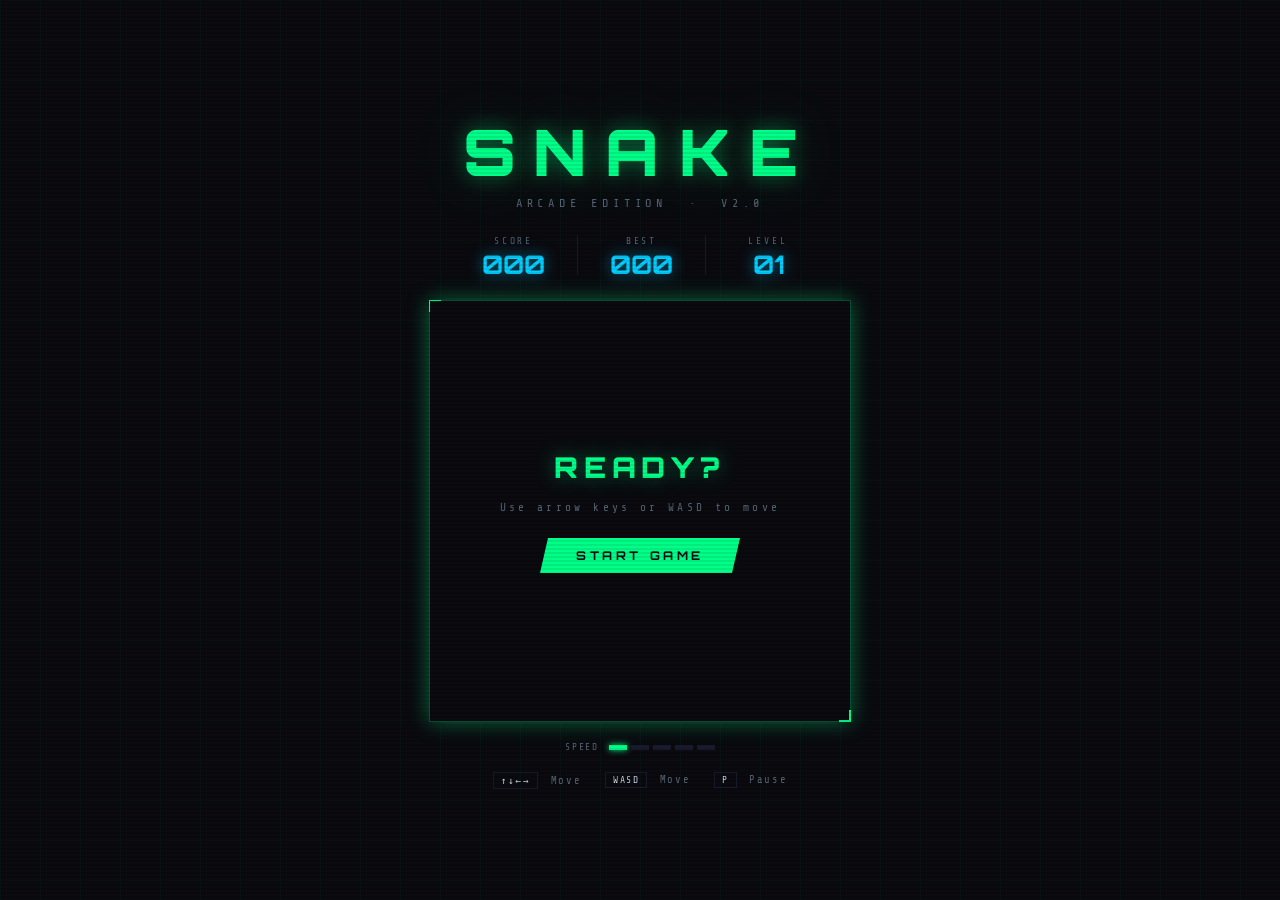
<file: HTMl/Aipage.HTML>
<!DOCTYPE html>
<html lang="en">
<head>
  <meta charset="UTF-8" />
  <meta name="viewport" content="width=device-width, initial-scale=1.0"/>
  <title>SNAKE</title>
  <link href="https://fonts.googleapis.com/css2?family=Share+Tech+Mono&family=Orbitron:wght@400;700;900&display=swap" rel="stylesheet"/>
  <style>
    :root {
      --bg: #0a0a0f;
      --panel: #0f0f1a;
      --border: #1a1a2e;
      --accent: #00ff88;
      --accent-dim: #00ff8844;
      --accent2: #ff2d55;
      --accent3: #00cfff;
      --text: #c8d8e8;
      --text-dim: #556677;
      --snake-head: #00ff88;
      --snake-body: #00cc66;
      --food: #ff2d55;
      --glow: 0 0 20px #00ff8866;
      --glow2: 0 0 20px #ff2d5566;
    }

    * { margin: 0; padding: 0; box-sizing: border-box; }

    body {
      background: var(--bg);
      color: var(--text);
      font-family: 'Share Tech Mono', monospace;
      min-height: 100vh;
      display: flex;
      flex-direction: column;
      align-items: center;
      justify-content: center;
      overflow: hidden;
    }

    body::before {
      content: '';
      position: fixed;
      inset: 0;
      background: repeating-linear-gradient(
        0deg,
        transparent,
        transparent 2px,
        rgba(0,0,0,0.08) 2px,
        rgba(0,0,0,0.08) 4px
      );
      pointer-events: none;
      z-index: 100;
    }

    body::after {
      content: '';
      position: fixed;
      inset: 0;
      background-image:
        linear-gradient(rgba(0,255,136,0.03) 1px, transparent 1px),
        linear-gradient(90deg, rgba(0,255,136,0.03) 1px, transparent 1px);
      background-size: 40px 40px;
      pointer-events: none;
      z-index: 0;
    }

    .container {
      position: relative;
      z-index: 10;
      display: flex;
      flex-direction: column;
      align-items: center;
      gap: 20px;
    }

    header { text-align: center; }

    h1 {
      font-family: 'Orbitron', sans-serif;
      font-weight: 900;
      font-size: clamp(2.5rem, 6vw, 4rem);
      letter-spacing: 0.3em;
      color: var(--accent);
      text-shadow: var(--glow), 0 0 60px #00ff8833;
      animation: flicker 6s infinite;
    }

    @keyframes flicker {
      0%, 97%, 100% { opacity: 1; }
      98% { opacity: 0.85; }
      99% { opacity: 1; }
      99.5% { opacity: 0.9; }
    }

    .tagline {
      font-size: 0.75rem;
      letter-spacing: 0.4em;
      color: var(--text-dim);
      margin-top: 4px;
      text-transform: uppercase;
    }

    .stats {
      display: flex;
      gap: 32px;
      align-items: center;
    }

    .stat-block { text-align: center; }

    .stat-label {
      font-size: 0.6rem;
      letter-spacing: 0.3em;
      color: var(--text-dim);
      text-transform: uppercase;
    }

    .stat-value {
      font-family: 'Orbitron', sans-serif;
      font-size: 1.6rem;
      font-weight: 700;
      color: var(--accent3);
      text-shadow: 0 0 15px #00cfff88;
      min-width: 60px;
      display: block;
    }

    .stat-divider {
      width: 1px;
      height: 40px;
      background: var(--border);
    }

    .canvas-wrap {
      position: relative;
      border: 1px solid var(--accent-dim);
      box-shadow: var(--glow), inset 0 0 60px rgba(0,255,136,0.02);
      background: var(--panel);
    }

    .canvas-wrap::before,
    .canvas-wrap::after {
      content: '';
      position: absolute;
      width: 10px;
      height: 10px;
      border-color: var(--accent);
      border-style: solid;
    }
    .canvas-wrap::before {
      top: -1px; left: -1px;
      border-width: 2px 0 0 2px;
    }
    .canvas-wrap::after {
      bottom: -1px; right: -1px;
      border-width: 0 2px 2px 0;
    }

    canvas { display: block; }

    .overlay {
      position: absolute;
      inset: 0;
      display: flex;
      flex-direction: column;
      align-items: center;
      justify-content: center;
      background: rgba(10,10,15,0.92);
      gap: 16px;
      transition: opacity 0.3s;
    }

    .overlay.hidden { display: none; }

    .overlay-title {
      font-family: 'Orbitron', sans-serif;
      font-size: 1.8rem;
      font-weight: 900;
      letter-spacing: 0.2em;
    }

    .overlay-title.green { color: var(--accent); text-shadow: var(--glow); }
    .overlay-title.red { color: var(--accent2); text-shadow: var(--glow2); }

    .overlay-sub {
      font-size: 0.7rem;
      letter-spacing: 0.3em;
      color: var(--text-dim);
    }

    .final-score {
      font-family: 'Orbitron', sans-serif;
      font-size: 3rem;
      font-weight: 700;
      color: var(--accent3);
      text-shadow: 0 0 20px #00cfff88;
    }

    .btn {
      margin-top: 8px;
      padding: 10px 36px;
      font-family: 'Orbitron', sans-serif;
      font-size: 0.75rem;
      font-weight: 700;
      letter-spacing: 0.3em;
      color: var(--bg);
      background: var(--accent);
      border: none;
      cursor: pointer;
      clip-path: polygon(8px 0%, 100% 0%, calc(100% - 8px) 100%, 0% 100%);
      transition: all 0.15s;
      text-transform: uppercase;
    }

    .btn:hover {
      background: #fff;
      box-shadow: 0 0 30px var(--accent);
      transform: scale(1.04);
    }

    .controls {
      display: flex;
      gap: 24px;
      font-size: 0.65rem;
      color: var(--text-dim);
      letter-spacing: 0.15em;
    }

    .key {
      display: inline-block;
      border: 1px solid var(--border);
      padding: 2px 7px;
      color: var(--text);
      font-size: 0.6rem;
      margin-right: 5px;
    }

    .speed-bar {
      display: flex;
      align-items: center;
      gap: 10px;
      font-size: 0.6rem;
      color: var(--text-dim);
      letter-spacing: 0.2em;
    }

    .speed-pips { display: flex; gap: 4px; }

    .pip {
      width: 18px;
      height: 5px;
      background: var(--border);
      transition: background 0.3s;
    }
    .pip.active { background: var(--accent); box-shadow: 0 0 6px var(--accent); }

    #particles {
      position: fixed;
      inset: 0;
      pointer-events: none;
      z-index: 5;
    }
  </style>
</head>
<body>

<canvas id="particles"></canvas>

<div class="container">
  <header>
    <h1>SNAKE</h1>
    <p class="tagline">arcade edition &nbsp;·&nbsp; v2.0</p>
  </header>

  <div class="stats">
    <div class="stat-block">
      <span class="stat-label">Score</span>
      <span class="stat-value" id="scoreDisplay">000</span>
    </div>
    <div class="stat-divider"></div>
    <div class="stat-block">
      <span class="stat-label">Best</span>
      <span class="stat-value" id="bestDisplay">000</span>
    </div>
    <div class="stat-divider"></div>
    <div class="stat-block">
      <span class="stat-label">Level</span>
      <span class="stat-value" id="levelDisplay">01</span>
    </div>
  </div>

  <div class="canvas-wrap">
    <canvas id="game" width="420" height="420"></canvas>

    <div class="overlay" id="startScreen">
      <div class="overlay-title green">READY?</div>
      <div class="overlay-sub">Use arrow keys or WASD to move</div>
      <button class="btn" id="startBtn">START GAME</button>
    </div>

    <div class="overlay hidden" id="gameOverScreen">
      <div class="overlay-title red">GAME OVER</div>
      <div class="final-score" id="finalScore">0</div>
      <div class="overlay-sub">SCORE</div>
      <button class="btn" id="restartBtn">PLAY AGAIN</button>
    </div>
  </div>

  <div class="speed-bar">
    <span>SPEED</span>
    <div class="speed-pips" id="speedPips">
      <div class="pip active"></div>
      <div class="pip"></div>
      <div class="pip"></div>
      <div class="pip"></div>
      <div class="pip"></div>
    </div>
  </div>

  <div class="controls">
    <span><span class="key">↑↓←→</span> Move</span>
    <span><span class="key">WASD</span> Move</span>
    <span><span class="key">P</span> Pause</span>
  </div>
</div>

<script>
  const COLS = 21, ROWS = 21;
  const CELL = 20;
  const SPEEDS = [140, 120, 100, 80, 65];

  const canvas = document.getElementById('game');
  const ctx = canvas.getContext('2d');

  let snake, dir, nextDir, food, score, best, level, gameLoop, running, paused;

  function init() {
    snake = [
      { x: 10, y: 10 },
      { x: 9,  y: 10 },
      { x: 8,  y: 10 },
    ];
    dir = { x: 1, y: 0 };
    nextDir = { x: 1, y: 0 };
    score = 0;
    level = 1;
    running = true;
    paused = false;
    best = parseInt(localStorage.getItem('snakeBest') || '0');
    updateUI();
    placeFood();
    clearInterval(gameLoop);
    tick();
  }

  function tick() {
    if (!running || paused) return;
    update();
    draw();
    gameLoop = setTimeout(tick, SPEEDS[Math.min(level - 1, SPEEDS.length - 1)]);
  }

  function update() {
    dir = { ...nextDir };
    const head = { x: snake[0].x + dir.x, y: snake[0].y + dir.y };

    if (head.x < 0 || head.x >= COLS || head.y < 0 || head.y >= ROWS) {
      endGame(); return;
    }
    if (snake.some(s => s.x === head.x && s.y === head.y)) {
      endGame(); return;
    }

    snake.unshift(head);

    if (head.x === food.x && head.y === food.y) {
      score += level * 10;
      level = Math.floor(score / 80) + 1;
      updateUI();
      updateSpeedPips();
      spawnFoodParticles();
      placeFood();
    } else {
      snake.pop();
    }
  }

  function placeFood() {
    let pos;
    do {
      pos = { x: Math.floor(Math.random() * COLS), y: Math.floor(Math.random() * ROWS) };
    } while (snake.some(s => s.x === pos.x && s.y === pos.y));
    food = pos;
    food.pulse = 0;
  }

  function draw() {
    ctx.fillStyle = '#0f0f1a';
    ctx.fillRect(0, 0, canvas.width, canvas.height);
    drawGrid();
    drawFood();
    drawSnake();
  }

  function drawGrid() {
    ctx.strokeStyle = 'rgba(0,255,136,0.04)';
    ctx.lineWidth = 0.5;
    for (let x = 0; x <= COLS; x++) {
      ctx.beginPath();
      ctx.moveTo(x * CELL, 0);
      ctx.lineTo(x * CELL, canvas.height);
      ctx.stroke();
    }
    for (let y = 0; y <= ROWS; y++) {
      ctx.beginPath();
      ctx.moveTo(0, y * CELL);
      ctx.lineTo(canvas.width, y * CELL);
      ctx.stroke();
    }
  }

  function drawSnake() {
    snake.forEach((seg, i) => {
      const x = seg.x * CELL, y = seg.y * CELL;
      const ratio = i / snake.length;
      const alpha = 1 - ratio * 0.55;

      if (i === 0) {
        ctx.shadowColor = '#00ff88';
        ctx.shadowBlur = 18;
        ctx.fillStyle = '#00ff88';
      } else {
        ctx.shadowColor = '#00cc66';
        ctx.shadowBlur = 6;
        ctx.fillStyle = `rgba(0, ${Math.floor(180 - ratio * 60)}, ${Math.floor(80 - ratio * 20)}, ${alpha})`;
      }

      const pad = i === 0 ? 1 : 2;
      roundRect(ctx, x + pad, y + pad, CELL - pad * 2, CELL - pad * 2, i === 0 ? 4 : 3);
      ctx.fill();
      ctx.shadowBlur = 0;

      if (i === 0) {
        ctx.fillStyle = '#0a0a0f';
        const eyeSize = 2.5;
        let ex1, ey1, ex2, ey2;
        if (dir.x === 1)       { ex1 = x+14; ey1 = y+5;  ex2 = x+14; ey2 = y+12; }
        else if (dir.x === -1) { ex1 = x+4;  ey1 = y+5;  ex2 = x+4;  ey2 = y+12; }
        else if (dir.y === -1) { ex1 = x+5;  ey1 = y+4;  ex2 = x+12; ey2 = y+4; }
        else                   { ex1 = x+5;  ey1 = y+14; ex2 = x+12; ey2 = y+14; }
        ctx.beginPath(); ctx.arc(ex1, ey1, eyeSize, 0, Math.PI*2); ctx.fill();
        ctx.beginPath(); ctx.arc(ex2, ey2, eyeSize, 0, Math.PI*2); ctx.fill();
      }
    });
  }

  function drawFood() {
    food.pulse = (food.pulse || 0) + 0.1;
    const px = food.x * CELL + CELL / 2;
    const py = food.y * CELL + CELL / 2;
    const pulse = Math.sin(food.pulse) * 2;
    const r = 6 + pulse;

    ctx.shadowColor = '#ff2d55';
    ctx.shadowBlur = 20 + pulse * 3;

    const grad = ctx.createRadialGradient(px - 2, py - 2, 1, px, py, r);
    grad.addColorStop(0, '#ff8899');
    grad.addColorStop(1, '#ff2d55');
    ctx.fillStyle = grad;
    ctx.beginPath();
    ctx.arc(px, py, r, 0, Math.PI * 2);
    ctx.fill();
    ctx.shadowBlur = 0;

    ctx.fillStyle = 'rgba(255,255,255,0.35)';
    ctx.beginPath();
    ctx.arc(px - 2, py - 2, 2.5, 0, Math.PI * 2);
    ctx.fill();
  }

  function roundRect(ctx, x, y, w, h, r) {
    ctx.beginPath();
    ctx.moveTo(x + r, y);
    ctx.lineTo(x + w - r, y);
    ctx.quadraticCurveTo(x + w, y, x + w, y + r);
    ctx.lineTo(x + w, y + h - r);
    ctx.quadraticCurveTo(x + w, y + h, x + w - r, y + h);
    ctx.lineTo(x + r, y + h);
    ctx.quadraticCurveTo(x, y + h, x, y + h - r);
    ctx.lineTo(x, y + r);
    ctx.quadraticCurveTo(x, y, x + r, y);
    ctx.closePath();
  }

  function updateUI() {
    document.getElementById('scoreDisplay').textContent = String(score).padStart(3, '0');
    document.getElementById('bestDisplay').textContent = String(Math.max(score, best)).padStart(3, '0');
    document.getElementById('levelDisplay').textContent = String(level).padStart(2, '0');
  }

  function updateSpeedPips() {
    const pips = document.querySelectorAll('.pip');
    const active = Math.min(level, pips.length);
    pips.forEach((p, i) => p.classList.toggle('active', i < active));
  }

  function endGame() {
    running = false;
    clearTimeout(gameLoop);
    if (score > best) {
      best = score;
      localStorage.setItem('snakeBest', best);
    }
    updateUI();
    document.getElementById('finalScore').textContent = score;
    document.getElementById('gameOverScreen').classList.remove('hidden');

    let flashes = 0;
    const flash = setInterval(() => {
      ctx.fillStyle = `rgba(255, 45, 85, ${0.15 - flashes * 0.02})`;
      ctx.fillRect(0, 0, canvas.width, canvas.height);
      if (++flashes > 6) clearInterval(flash);
    }, 60);
  }

  // Particles
  const pCanvas = document.getElementById('particles');
  const pCtx = pCanvas.getContext('2d');
  let particles = [];

  function resizeParticles() {
    pCanvas.width = window.innerWidth;
    pCanvas.height = window.innerHeight;
  }
  resizeParticles();
  window.addEventListener('resize', resizeParticles);

  function spawnFoodParticles() {
    const rect = canvas.getBoundingClientRect();
    const fx = rect.left + food.x * CELL + CELL / 2;
    const fy = rect.top + food.y * CELL + CELL / 2;
    for (let i = 0; i < 14; i++) {
      const angle = Math.random() * Math.PI * 2;
      const speed = 1.5 + Math.random() * 3;
      particles.push({
        x: fx, y: fy,
        vx: Math.cos(angle) * speed,
        vy: Math.sin(angle) * speed,
        life: 1,
        decay: 0.025 + Math.random() * 0.02,
        size: 2 + Math.random() * 3,
        color: Math.random() > 0.5 ? '#ff2d55' : '#ff8899'
      });
    }
  }

  function animateParticles() {
    pCtx.clearRect(0, 0, pCanvas.width, pCanvas.height);
    particles = particles.filter(p => p.life > 0);
    particles.forEach(p => {
      p.x += p.vx;
      p.y += p.vy;
      p.vy += 0.08;
      p.life -= p.decay;
      pCtx.globalAlpha = Math.max(0, p.life);
      pCtx.fillStyle = p.color;
      pCtx.beginPath();
      pCtx.arc(p.x, p.y, p.size * p.life, 0, Math.PI * 2);
      pCtx.fill();
    });
    pCtx.globalAlpha = 1;
    requestAnimationFrame(animateParticles);
  }
  animateParticles();

  // Input
  document.addEventListener('keydown', e => {
    const map = {
      ArrowUp: {x:0,y:-1}, ArrowDown: {x:0,y:1},
      ArrowLeft: {x:-1,y:0}, ArrowRight: {x:1,y:0},
      w: {x:0,y:-1}, s: {x:0,y:1}, a: {x:-1,y:0}, d: {x:1,y:0},
      W: {x:0,y:-1}, S: {x:0,y:1}, A: {x:-1,y:0}, D: {x:1,y:0},
    };
    if (map[e.key]) {
      const nd = map[e.key];
      if (nd.x !== -dir.x || nd.y !== -dir.y) nextDir = nd;
      e.preventDefault();
    }
    if ((e.key === 'p' || e.key === 'P') && running) {
      paused = !paused;
      if (!paused) tick();
    }
  });

  // Touch support
  let touchStart = null;
  canvas.addEventListener('touchstart', e => {
    touchStart = { x: e.touches[0].clientX, y: e.touches[0].clientY };
    e.preventDefault();
  }, { passive: false });
  canvas.addEventListener('touchend', e => {
    if (!touchStart) return;
    const dx = e.changedTouches[0].clientX - touchStart.x;
    const dy = e.changedTouches[0].clientY - touchStart.y;
    if (Math.abs(dx) > Math.abs(dy)) {
      const nd = dx > 0 ? {x:1,y:0} : {x:-1,y:0};
      if (nd.x !== -dir.x) nextDir = nd;
    } else {
      const nd = dy > 0 ? {x:0,y:1} : {x:0,y:-1};
      if (nd.y !== -dir.y) nextDir = nd;
    }
    touchStart = null;
    e.preventDefault();
  }, { passive: false });

  document.getElementById('startBtn').addEventListener('click', () => {
    document.getElementById('startScreen').classList.add('hidden');
    init();
  });
  document.getElementById('restartBtn').addEventListener('click', () => {
    document.getElementById('gameOverScreen').classList.add('hidden');
    init();
  });

  draw();
</script>
</body>
</html>
</file>
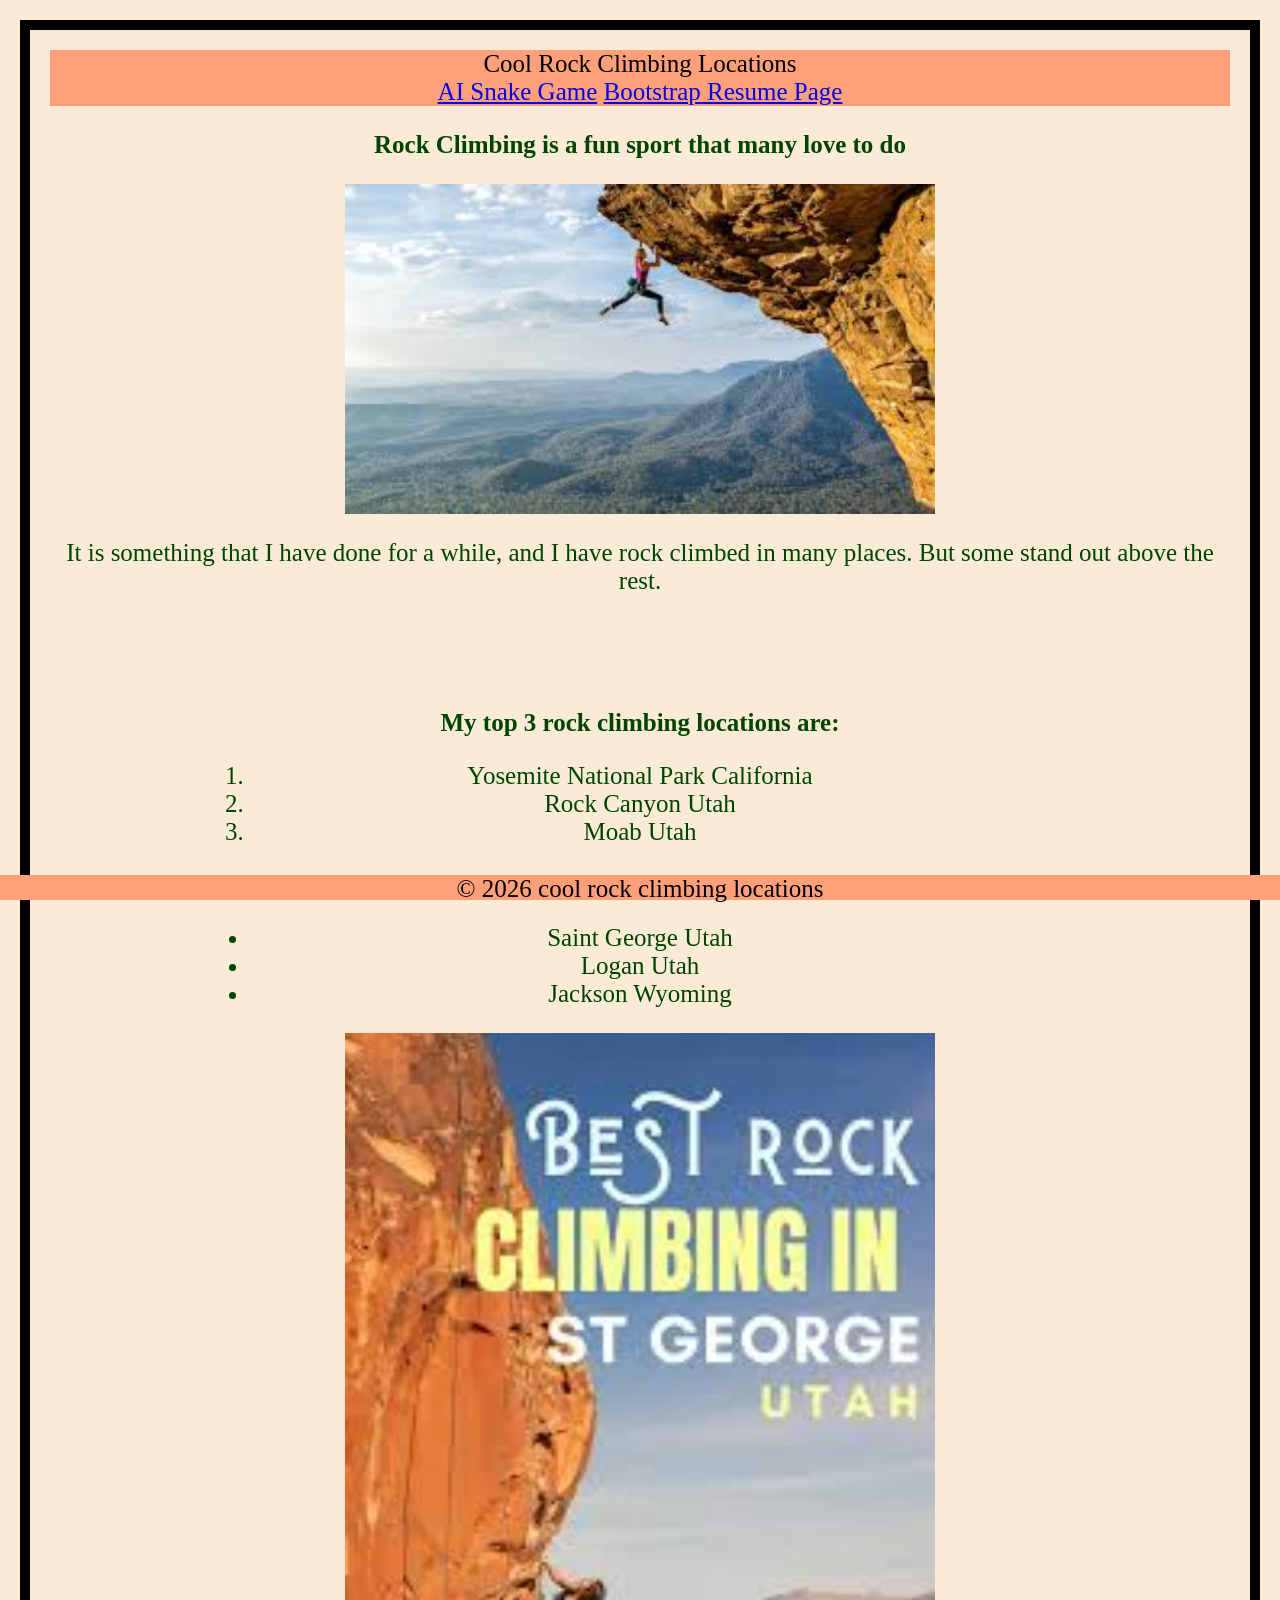
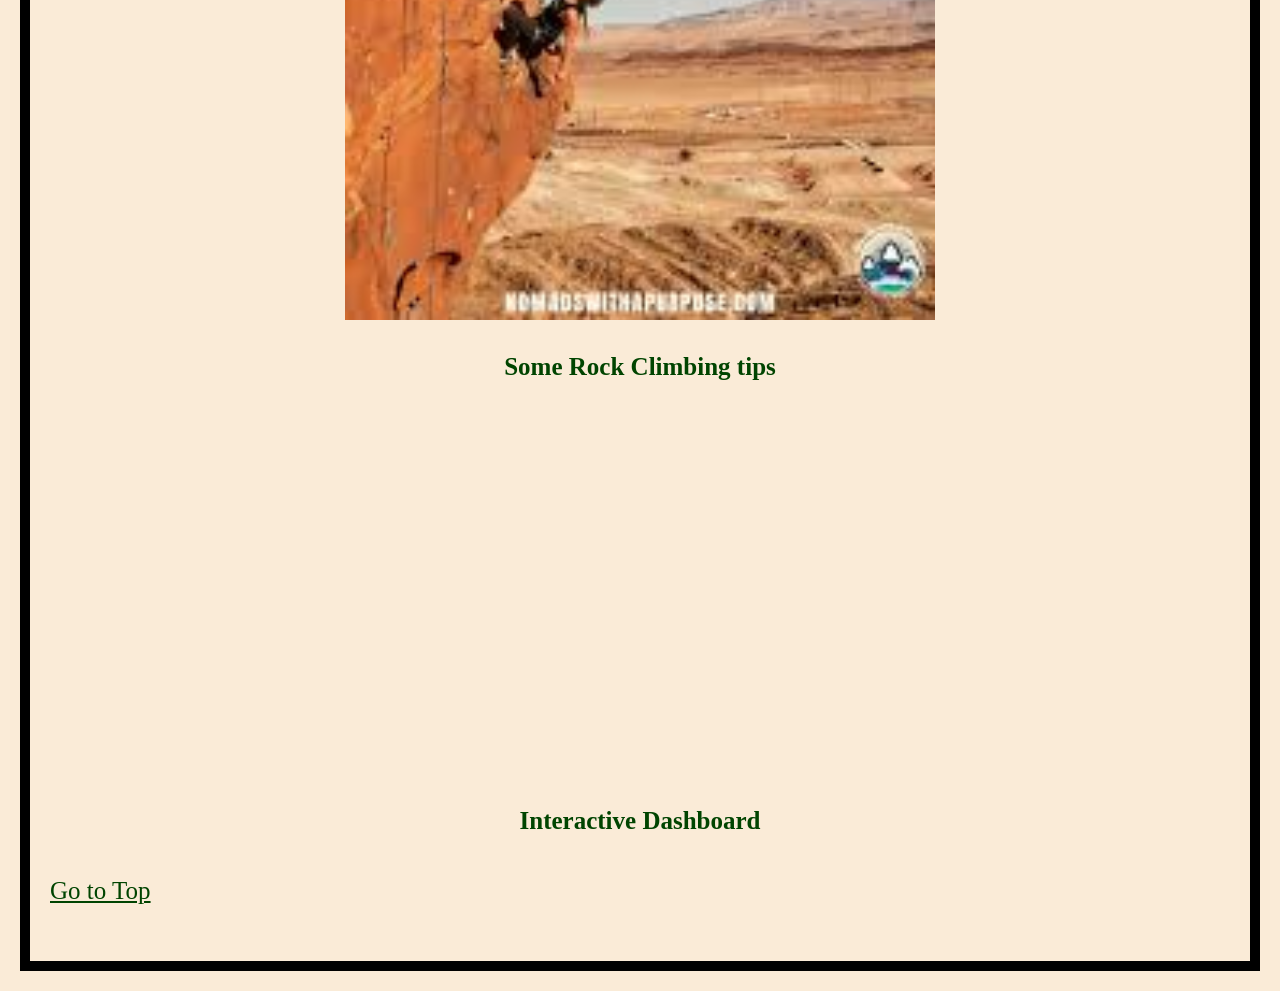
<file: HTMl/final.HTML>
<!DOCTYPE html>
<html lang="en">
<head>
    <meta charset="UTF-8">
    <meta name="viewport" content="width=, initial-scale=1.0">
    <title>Cool Rock Climbing locations</title>
   <link rel="stylesheet" type="text/css" href="../style/finalstyle.css">
</head>
<body>
    <div class=" common header">Cool Rock Climbing Locations</div>

    <nav class="common header">
        <a href="../HTMl/Aipage.HTML">AI Snake Game</a>
        <a href="../index.html">Bootstrap Resume Page </a>
    </nav>

   <h3 class="common headers">Rock Climbing is a fun sport that many love to do</h3>

   <img src="../Images/cliff.jpeg" alt="Rock Climbing">

    <p class="common">It is something that I have done for a while, and I have rock climbed in many places. 
    But some stand out above the rest.  </p>
    <br>

    <div>
    <br><br><br>
          <h1 class=" common headers">
             My top 3 rock climbing locations are:
          </h1>
    <ol class="common">
        <li class="list">Yosemite National Park California</li>
        <li class="list">Rock Canyon Utah</li>
        <li class="list">Moab Utah </li>
    </ol>
    

    
    <h2 class="common headers">Some honorable mentions:</h2>
    
    <ul class="common ">
        <li class="list">Saint George Utah</li>
        <li class="list">Logan Utah</li>
        <li class="list">Jackson Wyoming</li>
    </ul>
    
    <img src="../Images/download.jpeg" alt="Saint George Utah">
    </div>
    
    <div>
        <h4 class="common headers">Some Rock Climbing tips</h4>
    <iframe width="560" height="315" src="https://www.youtube.com/embed/b2v4brHpdxY?si=F8Pm_22i_r2AfkgP" title="YouTube video player" frameborder="0" allow="accelerometer; autoplay; clipboard-write; encrypted-media; gyroscope; picture-in-picture; web-share" referrerpolicy="strict-origin-when-cross-origin" allowfullscreen></iframe>
    </div>
    <br><br>
    <h5 class="common headers">Interactive Dashboard</h5>
    <div class='tableauPlaceholder' id='viz1775776195233' style='position: relative'><noscript><a href='#'><img alt=' ' src='https:&#47;&#47;public.tableau.com&#47;static&#47;images&#47;G3&#47;G3PHBJM42&#47;1_rss.png' style='border: none' /></a></noscript><object class='tableauViz'  style='display:none;'><param name='host_url' value='https%3A%2F%2Fpublic.tableau.com%2F' /> <param name='embed_code_version' value='3' /> <param name='path' value='shared&#47;G3PHBJM42' /> <param name='toolbar' value='yes' /><param name='static_image' value='https:&#47;&#47;public.tableau.com&#47;static&#47;images&#47;G3&#47;G3PHBJM42&#47;1.png' /> <param name='animate_transition' value='yes' /><param name='display_static_image' value='yes' /><param name='display_spinner' value='yes' /><param name='display_overlay' value='yes' /><param name='display_count' value='yes' /><param name='language' value='en-US' /></object></div>                <script type='text/javascript'>                    var divElement = document.getElementById('viz1775776195233');                    var vizElement = divElement.getElementsByTagName('object')[0];                    if ( divElement.offsetWidth > 800 ) { vizElement.style.width='1366px';vizElement.style.height='818px';} else if ( divElement.offsetWidth > 500 ) { vizElement.style.width='1366px';vizElement.style.height='818px';} else { vizElement.style.width='100%';vizElement.style.height='1050px';}                     var scriptElement = document.createElement('script');                    scriptElement.src = 'https://public.tableau.com/javascripts/api/viz_v1.js';                    vizElement.parentNode.insertBefore(scriptElement, vizElement);                </script>
    <a class= "common" href="#Top">Go to Top</a>
    <br><br><br>
    <div class="common footer"> &copy; 2026 cool rock climbing locations</div>


</body>
</html>
</file>
<file: style/finalstyle.css>
.common{
    font-size: 25px;
    font-family:'Times New Roman', Times, serif;
    color:rgb(0, 68, 0);
    text-align: center;
   }
   
   body{
    background-color:antiquewhite;
    border: 10px solid black;
    margin: 20px;
    padding: 20px;
   }
   .footer{
    background-color: lightsalmon;
    color:black;
    height: 25px;
    position:fixed;
    bottom:0px;
    left:0px;
    right:0px;
    .headers{
        text-decoration:underline;
    }
   }
.header{
    background-color: lightsalmon;
    color:black;
    }
 #Top{
    text-align: center;
 }
 ul{
    padding-left:200px;
 }
 ol{
padding-left:200px;
}
.list{
    padding-right:200px;
}
img{
    display:block;
    margin-left:auto;
    margin-right:auto;
    width:50%;}
iframe{
display:block;
margin-left:auto;
margin-right:auto;}
.tableauPlaceholder{
    display:block;
    margin-left:auto;
    margin-right:auto;
}
.tableauPlaceholder{

    display:block;
    margin-left:auto;
    margin-right:auto;
}
</file>
